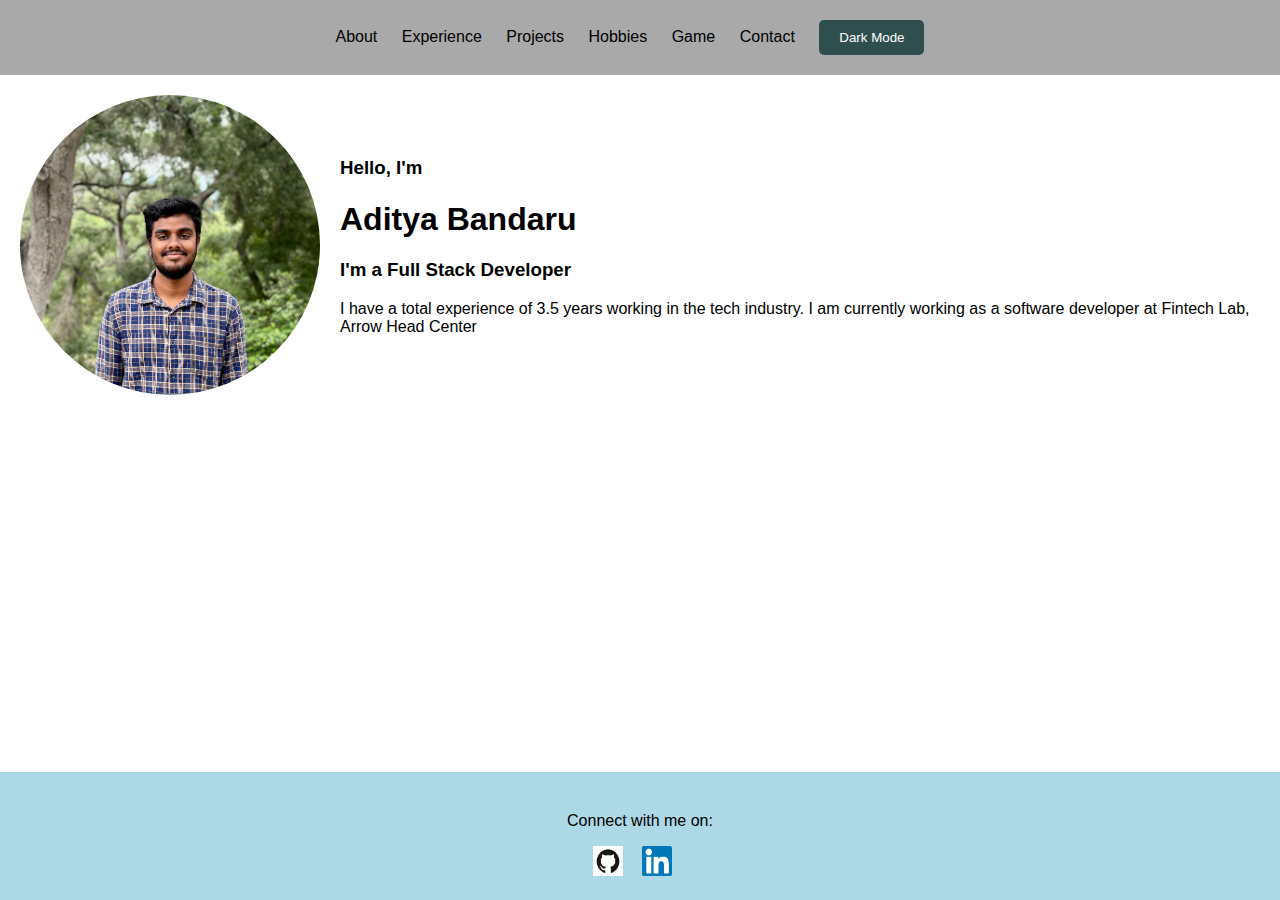
<file: index.html>
<!DOCTYPE html>
<html lang="en">
<head>
    <meta charset="UTF-8">
    <meta name="viewport" content="width=device-width, initial-scale=1.0">
    <title>AdityaBandaru</title>
    <link rel="stylesheet" href="styles.css">
</head>
<body>

    

<header>
    <nav>
        <ul>
            <li><a href="index.html">About</a></li>
            <li><a href="experience.html">Experience</a></li>
            <li><a href="projects.html">Projects</a></li>
            <li><a href="hobbies.html">Hobbies</a></li>
            <li><a href="game.html">Game</a></li>
            <li><a href="contact.html">Contact</a></li>
            <li id="theme-toggle"><button style="cursor: pointer;">Dark Mode</button></li>
        </ul>
    </nav>
</header>


<main>
    <section class="main-section">
        <div class="content">
            <img src="Aditya.png" alt="Your Image" class="profile-image">
            <div class="text-content">
                <h3>Hello, I'm</h3>
                <h1>Aditya Bandaru</h1>
                <h3>I'm a Full Stack Developer</h3>
                <p>I have a total experience of 3.5 years working in the tech industry.
                    I am currently working as a software developer at Fintech Lab, Arrow Head Center</p>
            </div>
        </div>
    </section>
</main>

<footer>
    <div class="social-icons">
        <p>Connect with me on: </p>
        <a href="https://github.com/AdityaBandaru06"><img src="github.png" alt="GitHub"></a>
        <a href="https://www.linkedin.com/in/aditya-bandaru-6843aa16b/"><img src="linkedin.png" alt="LinkedIn"></a>
    </div>
</footer>

<script src="darkmode.js"></script>

</body>
</html>
</file>
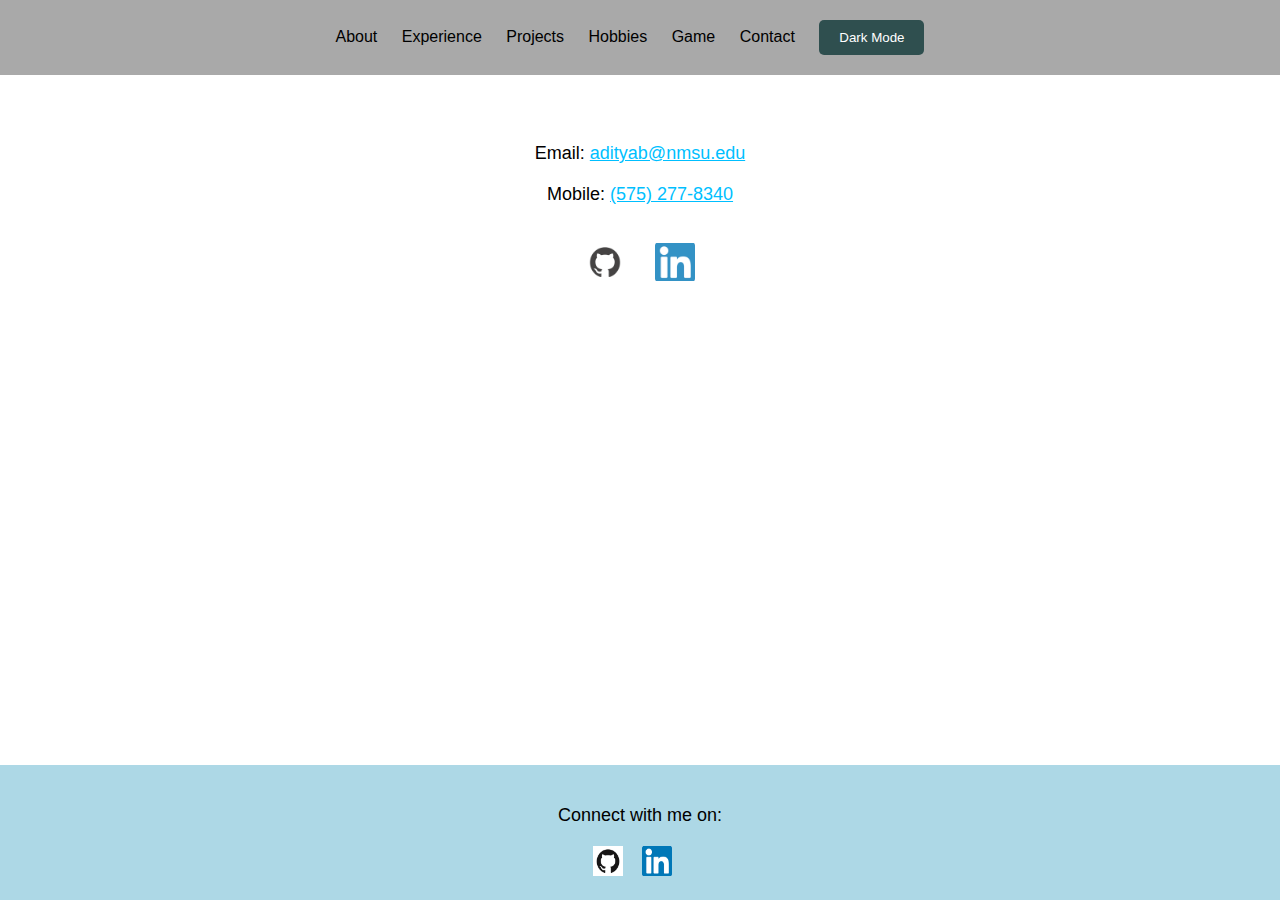
<file: contact.html>
<!DOCTYPE html>
<html lang="en">
<head>
    <meta charset="UTF-8">
    <meta name="viewport" content="width=device-width, initial-scale=1.0">
    <title>Your Name - Contact</title>
    <link rel="stylesheet" href="styles.css">
</head>
<body class="contact-page"> 

<header>
    <nav>
        <ul>
            <li><a href="index.html">About</a></li>
            <li><a href="experience.html">Experience</a></li>
            <li><a href="projects.html">Projects</a></li>
            <li><a href="hobbies.html">Hobbies</a></li>
            <li><a href="game.html">Game</a></li>
            <li><a href="contact.html">Contact</a></li>
            <li id="theme-toggle"><button style="cursor: pointer;">Dark Mode</button></li>
        </ul>
    </nav>
</header>

<main>
        <section>      
            <p>Email: <a href="mailto:adityab@nmsu.edu">adityab@nmsu.edu</a></p>
            <p>Mobile: <a href="tel:+15752778340">(575) 277-8340</a></p>
            <br/>
            <div class="contact-icons">
                <a href="https://github.com/AdityaBandaru06"><img src="github.png" alt="GitHub"></a>
                <a href="https://www.linkedin.com/in/aditya-bandaru-6843aa16b/"><img src="linkedin.png" alt="LinkedIn"></a>
        </div>
        </section>

</main>

<footer>
    <div class="social-icons">
        <p>Connect with me on: </p>
        <a href="https://github.com/AdityaBandaru06"><img src="github.png" alt="GitHub"></a>
        <a href="https://www.linkedin.com/in/aditya-bandaru-6843aa16b/"><img src="linkedin.png" alt="LinkedIn"></a>
    </div>
</footer>

<script src="darkmode.js"></script>

</body>
</html>
</file>
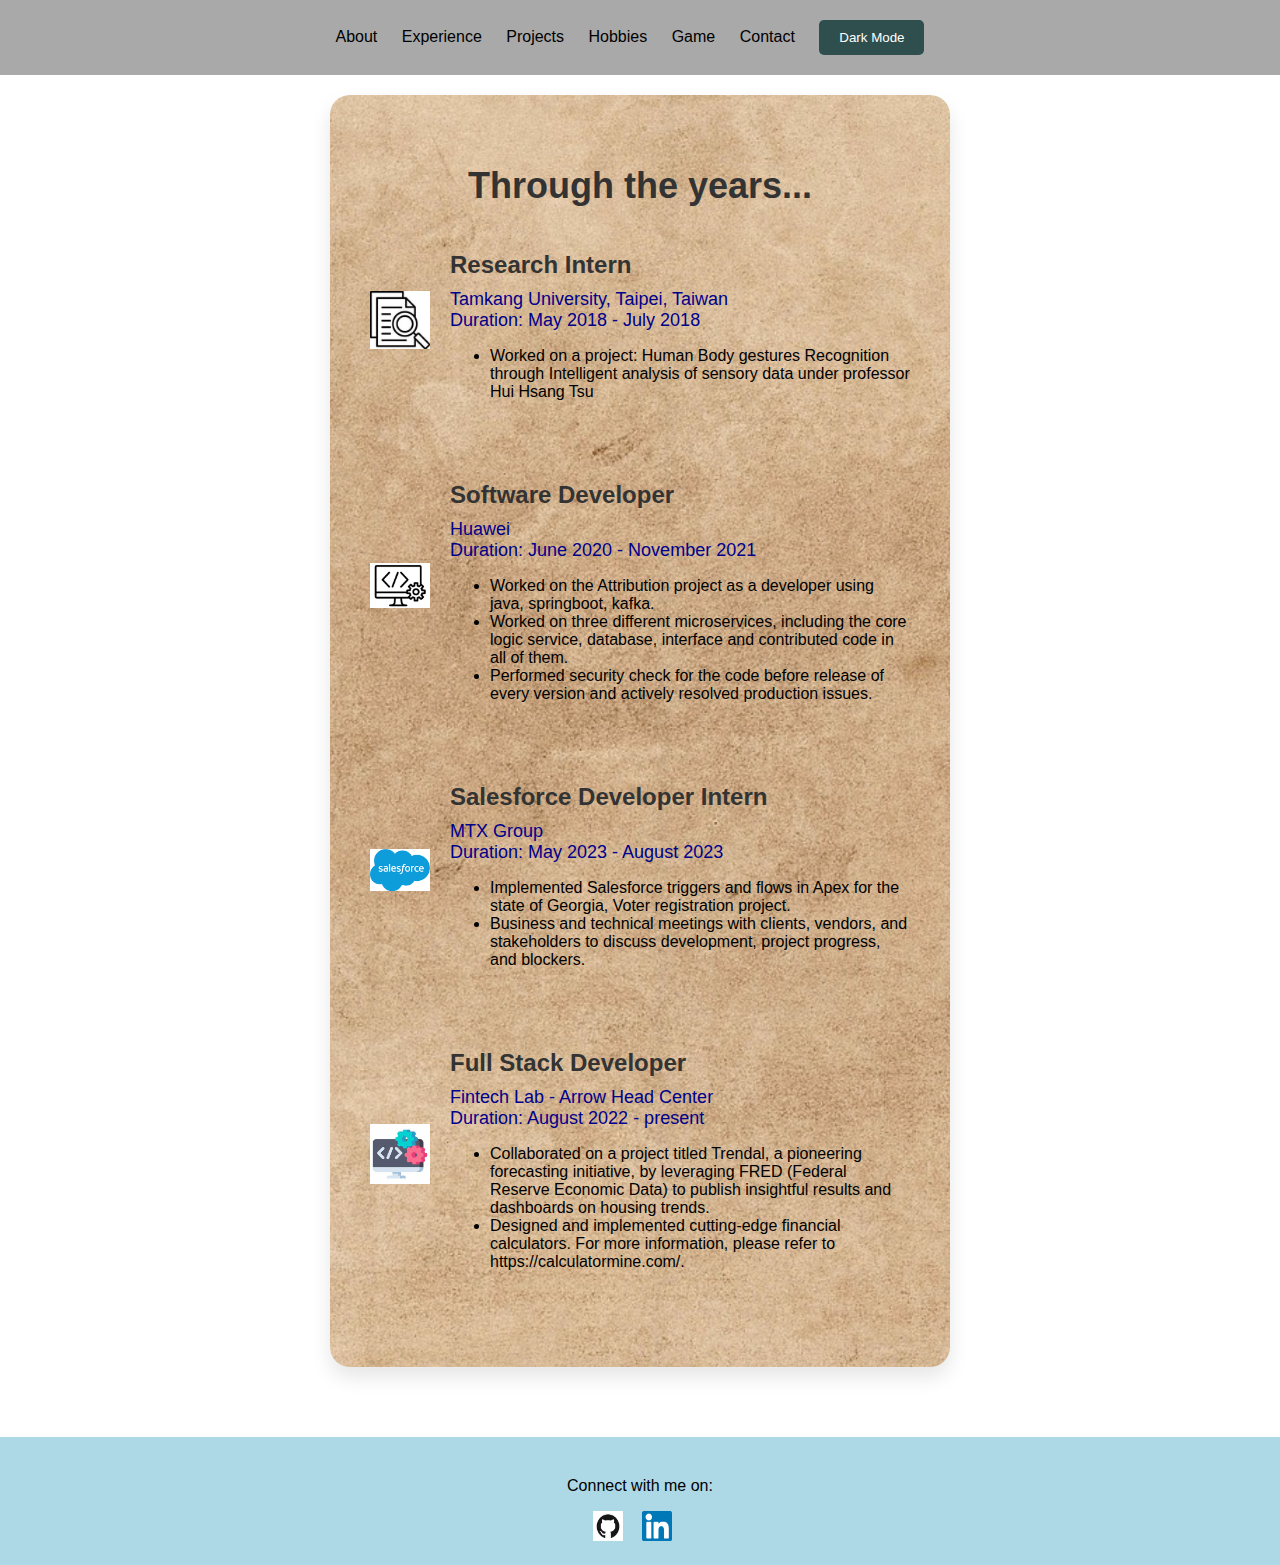
<file: experience.html>
<!DOCTYPE html>
<html lang="en">
<head>
    <meta charset="UTF-8">
    <meta name="viewport" content="width=device-width, initial-scale=1.0">
    <title>Your Name - Personal Website</title>
    <link rel="stylesheet" href="styles.css">
</head>
<body>

<header>
    <nav>
        <ul>
            <li><a href="index.html">About</a></li>
            <li><a href="experience.html">Experience</a></li>
            <li><a href="projects.html">Projects</a></li>
            <li><a href="hobbies.html">Hobbies</a></li>
            <li><a href="game.html">Game</a></li>
            <li><a href="contact.html">Contact</a></li>
            <li id="theme-toggle"><button style="cursor: pointer;">Dark Mode</button></li>
        </ul>
    </nav>
</header>


<main>
    <div class="work-container">
        <div class="work-experience">
            <h2>Through the years...</h2>
            <div class="timeline">
                <div class="event">
                    <div class="event-icon">
                        <img src="research.jpeg" alt="Work Icon">
                    </div>
                    <div class="event-details">
                        <h3>Research Intern</h3>
                        <p>Tamkang University, Taipei, Taiwan</p>
                        <p>Duration: May 2018 - July 2018</p>
                        <ul>
                        <li>Worked on a project: Human Body gestures Recognition through Intelligent analysis of sensory data
                            under professor Hui Hsang Tsu
                        </li>
                        </ul>
                    </div>
                </div>
                
                <div class="event">
                    <div class="event-icon">
                        <img src="sde.png" alt="Work Icon">
                    </div>
                    <div class="event-details">
                        <h3>Software Developer</h3>
                        <p>Huawei</p>
                        <p>Duration: June 2020 - November 2021</p>
                        <ul>
                            <li>Worked on the Attribution project as a developer using java, springboot, kafka.</li>
                            <li> Worked on three different microservices, including the core logic service, database,
                                 interface and contributed code in all of them.</li>
                            <li>Performed security check for the code before release of every version and
                                 actively resolved production issues.</li>
                           
                        </ul>
                    </div>
                </div>
                <div class="event">
                    <div class="event-icon">
                        <img src="salesforce.png" alt="Work Icon">
                    </div>
                    <div class="event-details">
                        <h3>Salesforce Developer Intern</h3>
                        <p>MTX Group</p>
                        <p>Duration: May 2023 - August 2023</p>
                        <ul>
                            <li>
                                Implemented Salesforce triggers and flows in Apex for the state of Georgia, Voter registration project.

                            </li>
                            <li>
                                Business and technical meetings with clients, vendors, and stakeholders to discuss development, project progress, and blockers.

                            </li>
                        </ul>
                        

                    </div>
                </div>
                <div class="event">
                    <div class="event-icon">
                        <img src="fullstack.jpeg" alt="Work Icon">
                    </div>
                    <div class="event-details">
                        <h3>Full Stack Developer</h3>
                        <p>Fintech Lab - Arrow Head Center</p>
                        <p>Duration: August 2022 - present</p>
                        <ul>
                            <li>
                            Collaborated on a project titled Trendal, a pioneering forecasting initiative, by leveraging
                            FRED (Federal Reserve Economic Data) to publish insightful results and dashboards on housing
                             trends.
                            </li>
                            <li>
                                Designed and implemented cutting-edge financial calculators.
                                For more information, please refer to https://calculatormine.com/.
    
                            </li>
                    </div>
                    

                </div>
                
            </div>
        </div>
    </div>
</main>



<footer>
    <div class="social-icons">
        <p>Connect with me on: </p>
        <a href="https://github.com/AdityaBandaru06"><img src="github.png" alt="GitHub"></a>
        <a href="https://www.linkedin.com/in/aditya-bandaru-6843aa16b/"><img src="linkedin.png" alt="LinkedIn"></a>
    </div>
</footer>

<script src="darkmode.js"></script>

</body>
</html>
</file>
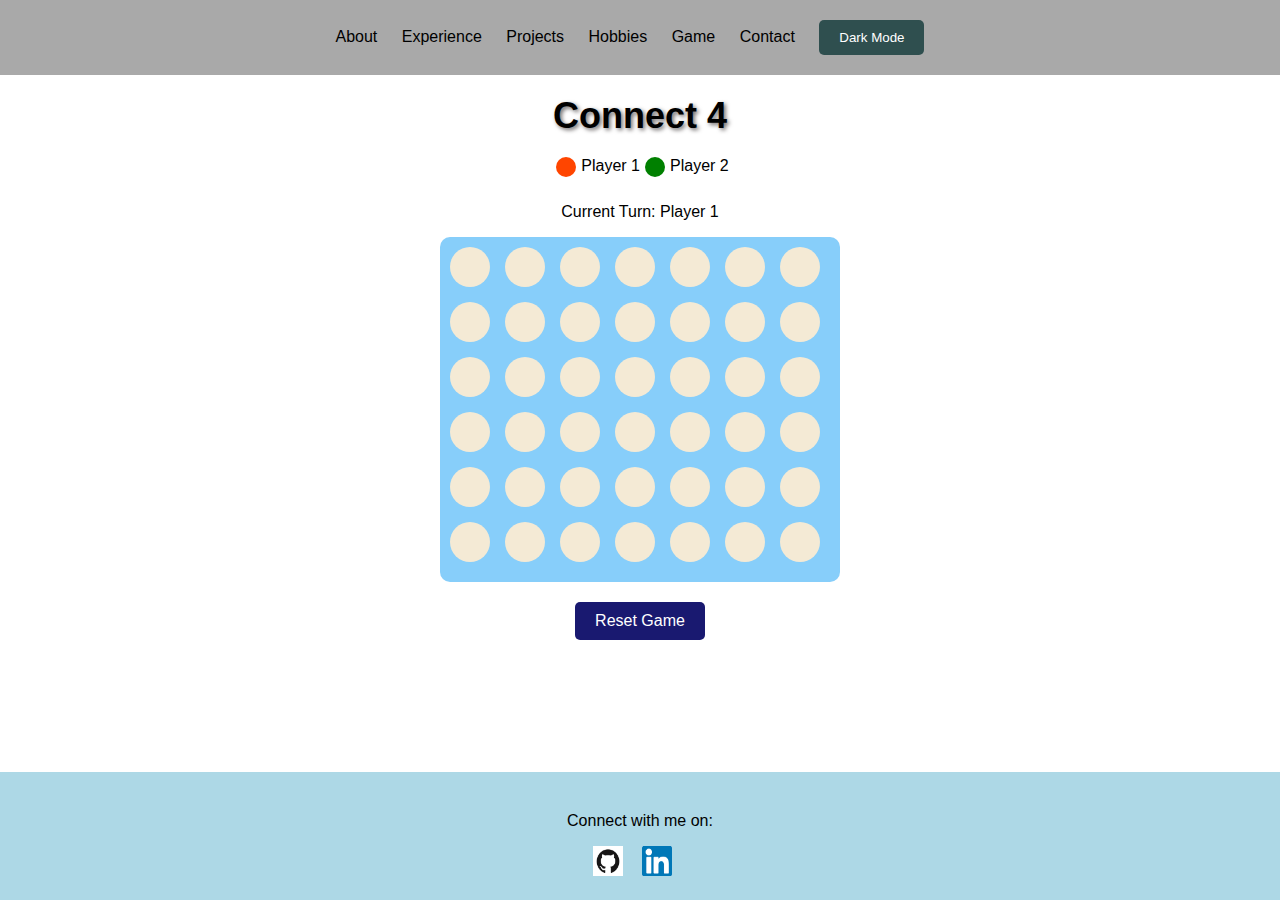
<file: game.html>
<!DOCTYPE html>
<html lang="en">
<head>
    <meta charset="UTF-8">
    <meta name="viewport" content="width=device-width, initial-scale=1.0">
    <title>Your Name - Personal Website</title>
    <link rel="stylesheet" href="styles.css">
</head>
<body onload="initializeGame()">
    
<header>
    <nav>
        <ul>
            <li><a href="index.html">About</a></li>
            <li><a href="experience.html">Experience</a></li>
            <li><a href="projects.html">Projects</a></li>
            <li><a href="hobbies.html">Hobbies</a></li>
            <li><a href="game.html">Game</a></li>
            <li><a href="contact.html">Contact</a></li>
            <li id="theme-toggle"><button style="cursor: pointer;">Dark Mode</button></li>
        </ul>
    </nav>
</header>

<main>
    <div class="game-container">
        <div class="connect4-text">Connect 4</div>
        <div class="player-indicators">
            <div class="player-indicator red"> </div>
            <span>Player 1</span>
            <div class="player-indicator green"></div>
            <span>Player 2</span>
        </div>
            <p id="currentPlayerText"></p>
    <div id="board" class="board"></div>
    <button id="resetButton">Reset Game</button>

</div>
    <script src="game.js"></script>
</main>

<footer>
    <div class="social-icons">
        <p>Connect with me on: </p>
        <a href="https://github.com/AdityaBandaru06"><img src="github.png" alt="GitHub"></a>
        <a href="https://www.linkedin.com/in/aditya-bandaru-6843aa16b/"><img src="linkedin.png" alt="LinkedIn"></a>
    </div>
</footer>

<script src="darkmode.js"></script>
</body>
</html>
</file>
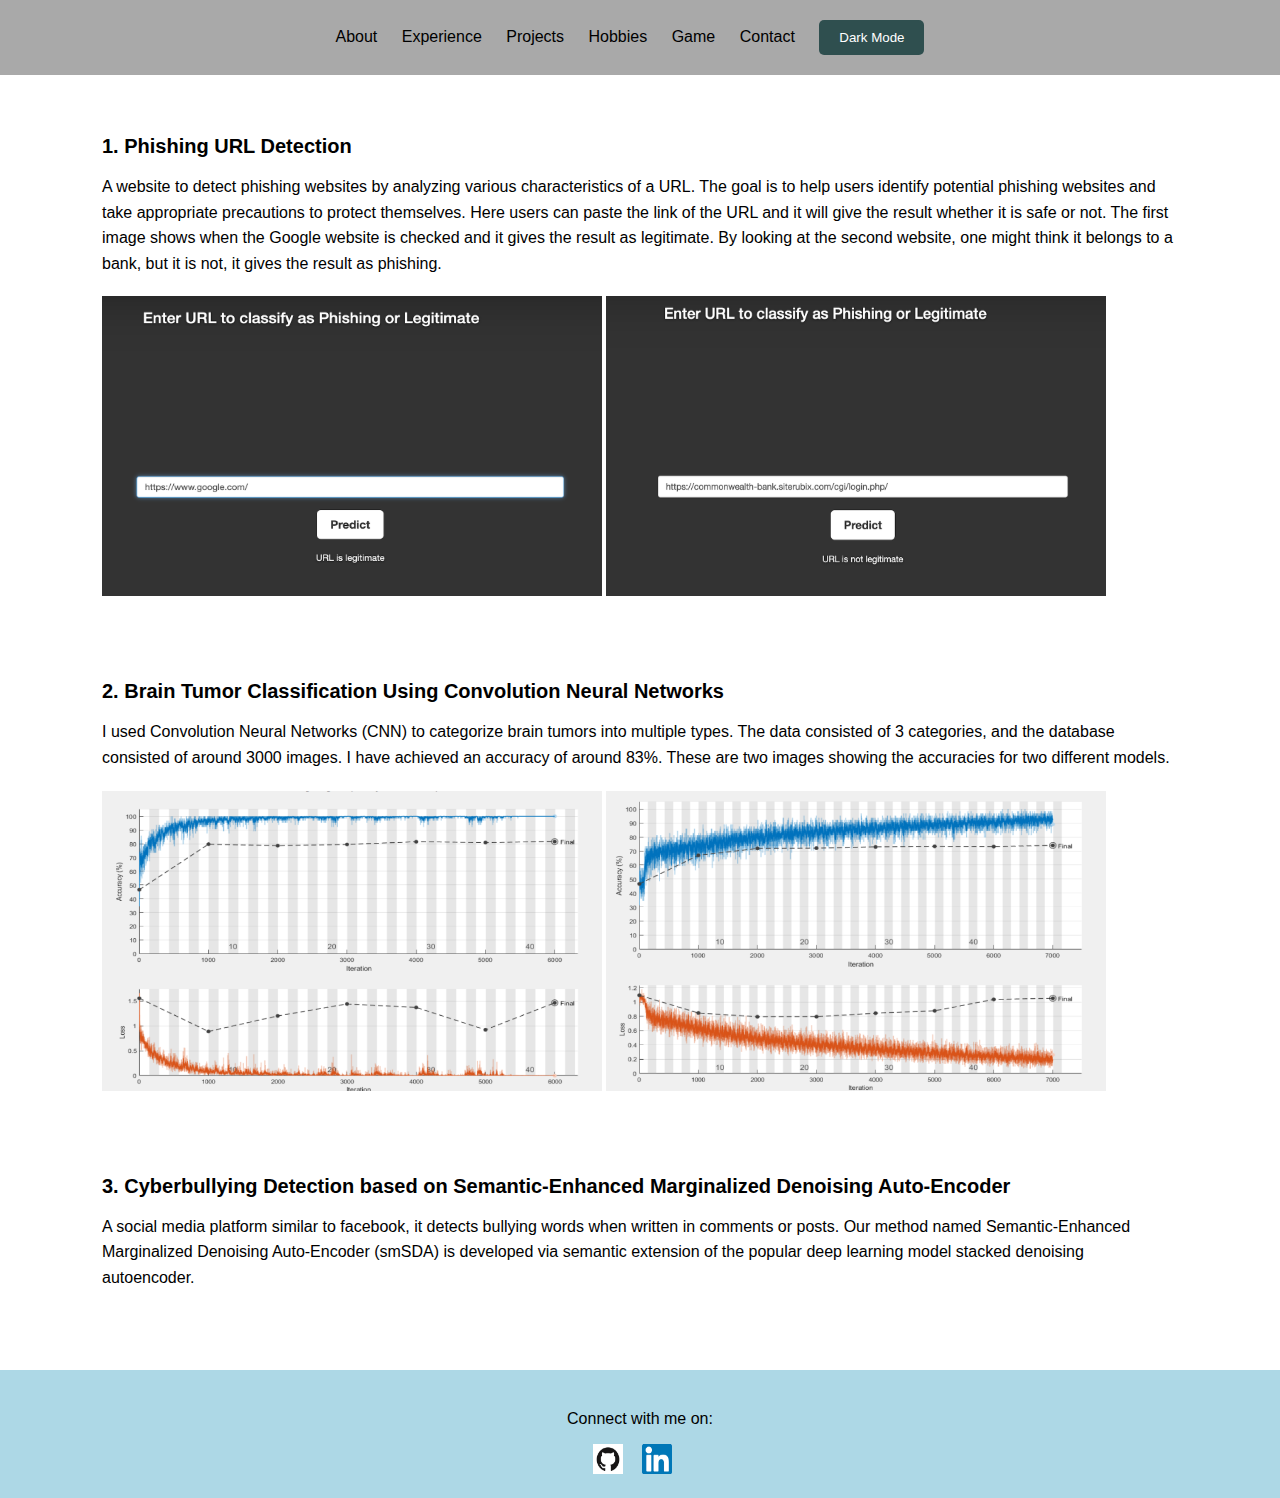
<file: projects.html>
<!DOCTYPE html>
<html lang="en">
<head>
    <meta charset="UTF-8">
    <meta name="viewport" content="width=device-width, initial-scale=1.0">
    <title>Your Name - Projects</title>
    <link rel="stylesheet" href="styles.css">
</head>
<body>

<header>
        <nav>
            <ul>
                <li><a href="index.html">About</a></li>
            <li><a href="experience.html">Experience</a></li>
            <li><a href="projects.html">Projects</a></li>
            <li><a href="hobbies.html">Hobbies</a></li>
            <li><a href="game.html">Game</a></li>
            <li><a href="contact.html">Contact</a></li>
            <li id="theme-toggle"><button style="cursor: pointer;">Dark Mode</button></li>
            </ul>
        </nav>
</header>

<main>
    <div class="container">
        <section >
            <div class="project">
                <h3>1. Phishing URL Detection</h3>
                <p>A website to detect phishing websites by analyzing various characteristics of a URL. The goal is to help users identify potential phishing websites and take appropriate precautions to protect themselves. Here users can paste the link of the URL and it will give the result whether it is safe or not. The first image shows when the Google website is checked and it gives the result as legitimate. By looking at the second website, one might think it belongs to a bank, but it is not, it gives the result as phishing.</p>
                <div class="images-container">
                    <img src="cn1.png" alt="Project 1 Image">
                    <img src="cn3.png" alt="Project 1 Image">
                </div>
            </div>
            <div class="project">
                <h3>2. Brain Tumor Classification Using Convolution Neural Networks</h3>
                <p>I used Convolution Neural Networks (CNN) to categorize brain tumors into multiple types.
                    The data consisted of 3 categories, and the database consisted of around 3000 images.
                    I have achieved an accuracy of around 83%.
                    These are two images showing the accuracies for two different models. </p>
                <div class="images-container">
                    <img src="braintumor1.png" alt="Project 2 Image">
                    <img src="braintumor2.png" alt="Project 2 Image">
                </div>
            </div>
            <div class="project">
                <h3>3. Cyberbullying Detection based on Semantic-Enhanced Marginalized Denoising Auto-Encoder</h3>
                <p>A social media platform similar to facebook, it detects bullying words when written in comments or posts.
                    Our method named Semantic-Enhanced Marginalized Denoising Auto-Encoder (smSDA) is developed via semantic extension of the popular deep learning model stacked denoising autoencoder. 
                </p>
    
            </div>
            
        
        </section>
    </div>
</main>


<footer>
    <div class="social-icons">
        <p>Connect with me on: </p>
        <a href="https://github.com/AdityaBandaru06"><img src="github.png" alt="GitHub"></a>
        <a href="https://www.linkedin.com/in/aditya-bandaru-6843aa16b/"><img src="linkedin.png" alt="LinkedIn"></a>
    </div>
</footer>
<script src="darkmode.js"></script>
</body>
</html>
</file>
<file: styles.css>
body {
    font-family: Arial, sans-serif;
    margin: 0;
    padding: 0;
    display: flex;
    flex-direction: column;
    min-height: 100vh;
}

header {
    background: darkgrey;
    color: #fff;
    padding: 20px;
    text-align: center;
}

/* Navigation Bar Styling */

nav ul {
    list-style-type: none;
    margin: 0;
    padding: 0;
    display: inline-block;
}

nav ul li {
    display: inline;
    margin-right: 20px;
}

nav ul li a {
    color: black;
    text-decoration: none;
}

nav ul li a:hover {
    text-decoration: underline;
}

@media only screen and (max-width: 768px) {
    nav ul {
        display: block;
        text-align: center; 
    }

    nav ul li {
        display: block;
        margin: 10px 0; 
    }

    nav ul li:last-child {
        margin-bottom: 0;
    }
}

main {
    flex: 1;
    padding: 20px;
   
}

footer {
    background: lightblue;
    color: black;
    padding: 20px;
    text-align: center;
}

.social-icons {
    margin-top: 20px;
}

.social-icons a {
    display: inline-block;
    margin-right: 15px;
}

.social-icons img {
    width: 30px;
    height: 30px;
}

/* Index Page Styling */

.main-section {
    display: flex;
    justify-content: center; 
    align-items: center; 
}

.content {
    display: flex;
    align-items: center; 
}

.profile-image {
    border-radius: 50%;
    width: 300px;
    height: 300px; 
    margin-right: 20px; 
}

.text-content {
    text-align: left;
}

@media screen and (max-width: 600px) {
    .content {
        flex-direction: column; 
        align-items: center; 
    }

    .profile-image {
        margin-right: 0; 
        margin-bottom: 20px; 
    }
}

/* ...............*/




.container {
    width: 90%;
    margin: 0 auto;
}

.work-container{
    width: 50%;
    margin: 0 auto;
}

@media (max-width: 768px) {
    .work-container {
        width: 90%; 
    }
}

.project {
    
    padding: 20px;
    border-radius: 8px;
    margin-bottom: 20px;
}

.project h3 {
    font-size: 20px;
    margin-bottom: 10px;
}

.project p {
    font-size: 16px;
    line-height: 1.6;
    margin-bottom: 20px;
}

.project .images-container {
    justify-content: center;
    gap: 50px;
    margin-top: 20px;
}

.project img {
    width: 500px; 
    height: 300px; 
    
}

.project .video-container {
    justify-content: center;
    gap: 50px;
    margin-top: 20px;
}

.project iframe {
    width: 500px; 
    height: 300px; 
    
}

main h2 {
    font-size: 28px; 
    color: #333; 
    text-align: center; 
    margin-bottom: 20px; 
}

@media screen and (max-width: 767px) {
    .project .images-container {
        justify-content: center;
        margin-bottom: 10px;
    }

    .project img {
        max-width: 100%; 
        height: auto; 
        margin-bottom: 10px;
    }

    .project .video-container {
        justify-content: center;
        margin-bottom: 10px;
    }
    
    .project iframe {
        max-width: 100%; 
        height: auto; 
        margin-bottom: 10px;
    }
}

/* Dark Theme */
.dark {
    background-color: #111;
    color: #fff;
}

.dark header {
    background-color: #222;
}
.dark footer {
    background-color: #222;
    color: #fff;
}

.dark nav ul li a {
    color: #fff;
}


#theme-toggle button {
    background-color: darkslategrey;
    color: white;
    border: none;
    padding: 10px 20px;
    border-radius: 5px;
    cursor: pointer;
    transition: background-color 0.3s ease;
}

#theme-toggle button:hover {
    background-color:darkcyan; 
}




.contact-page main {
    padding-top: 50px; 
}

.contact-page h2 {
    font-size: 36px; 
    text-align: center; 
    margin-bottom: 30px; 
}

.contact-page p {
    font-size: 18px; 
    text-align: center; 
    margin-bottom: 20px; 
}

.contact-page .contact-icons {
    display: flex;
    justify-content: center; 
}

.contact-page .contact-icons a {
    margin: 0 15px; 
}

.contact-page .contact-icons img {
    width: 40px; 
    height: auto;
    opacity: 0.8;
    transition: opacity 0.3s ease;
}

.contact-page .contact-icons img:hover {
    opacity: 1;
}

.contact-page a[href^="mailto"] {
    color: deepskyblue; 
}


.contact-page a[href^="tel"] {
    color: deepskyblue; 
}

.work-experience {
    background-image: url('canvas.jpg'); 
    background-size: cover;
    background-position: center;
    padding: 40px;
    border-radius: 20px;
    box-shadow: 0 10px 20px rgba(0, 0, 0, 0.1);
    margin-bottom: 50px;
}


@media (max-width: 768px) {
    .work-experience {
        background-size: contain; 
        
    }
}


.work-experience h2 {
    color: #333;
    font-size: 36px;
    text-align: center;
}

.timeline {
    display: flex;
    flex-direction: column;
}

.event {
    display: flex;
    margin-bottom: 40px;
    align-items: center;
}

.event-icon {
    margin-right: 20px;
}

.event-icon img {
    width: 60px;
}

.event-details {
    flex: 1;
}

.event-details h3 {
    color: #333;
    font-size: 24px;
    margin-bottom: 10px;
}

.event-details p {
    color: darkblue;
    font-size: 18px;
    margin: 0;
}

.dark .event-details ul li {
    color: black; 
}




@media screen and (max-width: 767px) {
    .work-experience {
        padding: 20px;
    }

    .work-experience h2 {
        font-size: 28px;
    }

    .timeline {
        display: block;
    }

    .event {
        flex-direction: column;
        align-items: flex-start;
        margin-bottom: 30px;
    }

    .event-icon {
        margin-right: 0;
        margin-bottom: 10px;
    }

    .event-icon img {
        width: 40px;
    }

    .event-details {
        width: 100%;
    }

    .event-details h3 {
        font-size: 20px;
        margin-bottom: 5px;
    }

    .event-details p {
        font-size: 16px;
        margin-bottom: 5px;
    }

    .event-details ul {
        padding-left: 20px;
    }
}

.game-container {
    width: 100%;
    display: flex;
    flex-direction: column; 
    align-items: center;
}

.board {
    display: grid;
    grid-template-columns: repeat(7, minmax(50px, 1fr)); 
    grid-template-rows: repeat(6, minmax(50px, 1fr)); 
    gap: 5px;
    padding: 10px;
    border-radius: 10px;
    background-color: lightskyblue;
}
@media screen and (max-width: 768px) {
    .board {
        grid-template-columns: repeat(7, minmax(40px, 1fr));
        grid-template-rows: repeat(6, minmax(40px, 1fr)); 
    }
}

.cell {
    width: 40px;
    height: 40px;
    background-color: #F4EAD5;
    border-radius: 50%;
    transition: transform 0.3s ease-in-out;
}

.red {
    background-color: orangered;
}

.green {
    background-color: green;
}

.player-indicators {
    display: flex;
    justify-content: center;
    margin-bottom: 10px;
}

.player-indicator {
    width: 20px;
    height: 20px;
    border-radius: 50%;
    margin: 0 5px;
}

#resetButton {
    margin-top: 20px; 
    padding: 10px 20px; 
    border: none; 
    border-radius: 5px; 
    background-color: midnightblue; 
    color: white;
    font-size: 16px; 
    cursor: pointer; 
    transition: background-color 0.3s;
}

#resetButton:hover {
    background-color: lightslategray; 
}


.connect4-text {
    font-size: 36px; 
    font-weight: bold; 
    color: black; 
    text-shadow: 2px 2px 4px rgb(113, 109, 109);
    margin-bottom: 20px; 
}

.dark .connect4-text {
    color:white; 
}

.winning-animation {
    border: 5px solid whitesmoke;
    animation: glow 1s infinite alternate;
}

@keyframes glow {
    from {
        border-color: darkblue;
        box-shadow: 0 0 10px darkblue;
    }
    to {
        border-color: whitesmoke;
        box-shadow: none;
    }
}


.cell.hover {
    background-color: rgba(70, 68, 68, 0.5);
}


.cell.hover-column {
   opacity: 0.8;
}
</file>
